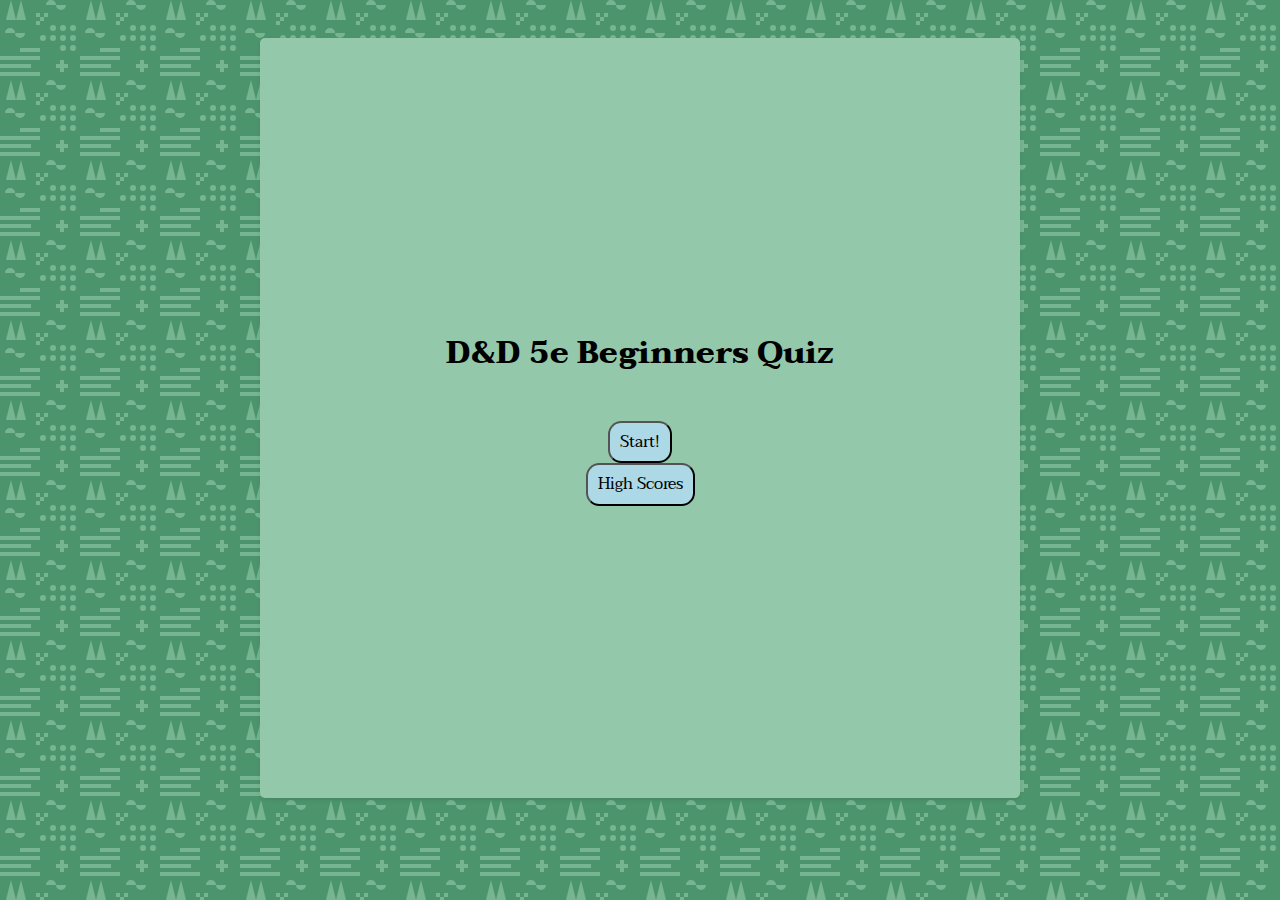
<file: index.html>
<!DOCTYPE html>
<html lang="en">
<head>
    <meta charset="UTF-8">
    <meta name="viewport" content="width=device-width, initial-scale=1.0">
    <title>Code Quiz</title>
    <link rel="stylesheet" href="https://fonts.googleapis.com/css2?family=Cinzel+Decorative&family=Taviraj:ital,wght@0,200;0,300;0,400;1,300;1,400&display=swap">
    <link rel="stylesheet" href="assets/css/normalize.css">
    <link rel="stylesheet" href="assets/css/style.css">
</head>
<body>
    <main>
        <header>
            <h1>D&D 5e Beginners Quiz</h1>
        </header>
        <div class="quiz-body">
            <button id="startBtn">Start!</button>
            <a href="highscore.html">
                <button id="highScoresBtn">High Scores</button>
            </a>
            <div id="score"></div>
            <div id="timer"></div>
            <section id="quiz">
                <div id="questions"></div>
                <div id="choices"></div>
            </section>    
            <form id = "initialsForm">
                <input type="text" id="initials" placeholder="Enter Your Initials Here">
                <button type="submit">Submit</button>
            </form>
        </div>
    </main>
    <script src="assets/js/script.js"></script>
</body>
</html>
</file>
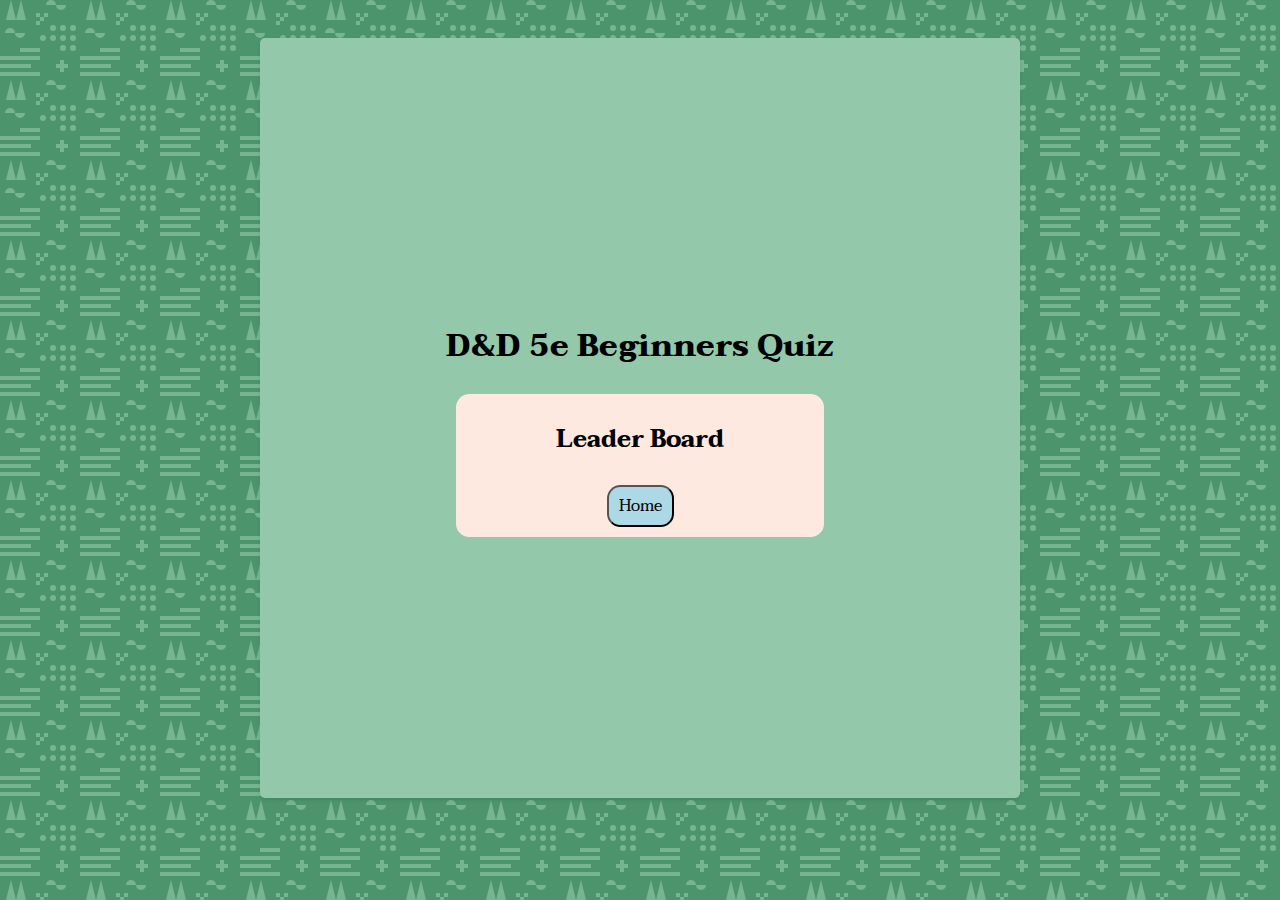
<file: highscore.html>
<!DOCTYPE html>
<html lang="en">
<head>
    <meta charset="UTF-8">
    <meta name="viewport" content="width=device-width, initial-scale=1.0">
    <title>Leader Board</title>
    <link rel="stylesheet" href="https://fonts.googleapis.com/css2?family=Cinzel+Decorative&family=Taviraj:ital,wght@0,200;0,300;0,400;1,300;1,400&display=swap">
    <link rel="stylesheet" href="assets/css/normalize.css">
    <link rel="stylesheet" href="assets/css/style.css">
</head>
<body>
    <main>
        <header>
            <h1>D&D 5e Beginners Quiz</h1>
        </header>
        <div class="leader-board">
            <h2>Leader Board</h2>
            <div id="highScores"></div>
            <button id="returnBtn">Home</button>
        </div>    
    </main>    
    <script src="assets/js/highscore.js"></script>
</body>
</html>
</file>
<file: assets/css/style.css>
body {
    display: flex;
    justify-content: center;
    align-items: center;
    flex-direction: column;
    font-family: 'Taviraj', serif;
    background-color: #4c956c;
    background-image: url("data:image/svg+xml,%3Csvg xmlns='http://www.w3.org/2000/svg' width='80' height='80' viewBox='0 0 80 80'%3E%3Cg fill='%2377b592' fill-opacity='1'%3E%3Cpath fill-rule='evenodd' d='M11 0l5 20H6l5-20zm42 31a3 3 0 1 0 0-6 3 3 0 0 0 0 6zM0 72h40v4H0v-4zm0-8h31v4H0v-4zm20-16h20v4H20v-4zM0 56h40v4H0v-4zm63-25a3 3 0 1 0 0-6 3 3 0 0 0 0 6zm10 0a3 3 0 1 0 0-6 3 3 0 0 0 0 6zM53 41a3 3 0 1 0 0-6 3 3 0 0 0 0 6zm10 0a3 3 0 1 0 0-6 3 3 0 0 0 0 6zm10 0a3 3 0 1 0 0-6 3 3 0 0 0 0 6zm-30 0a3 3 0 1 0 0-6 3 3 0 0 0 0 6zm-28-8a5 5 0 0 0-10 0h10zm10 0a5 5 0 0 1-10 0h10zM56 5a5 5 0 0 0-10 0h10zm10 0a5 5 0 0 1-10 0h10zm-3 46a3 3 0 1 0 0-6 3 3 0 0 0 0 6zm10 0a3 3 0 1 0 0-6 3 3 0 0 0 0 6zM21 0l5 20H16l5-20zm43 64v-4h-4v4h-4v4h4v4h4v-4h4v-4h-4zM36 13h4v4h-4v-4zm4 4h4v4h-4v-4zm-4 4h4v4h-4v-4zm8-8h4v4h-4v-4z'/%3E%3C/g%3E%3C/svg%3E");
    overflow: auto;

}

main {
    display: flex;
    flex: wrap;
    flex-direction: column;
    justify-content: center;
    align-items: center;
    margin: 0 auto;
    padding: 20px;
    border: 10px;
    border-radius: 5px;
    box-shadow: 0 2px 4px rgba(0, 0, 0, 0.1);
    background-color: #93C8AA;
    margin: 3%;
    height: 80vh;
    width: 80vh;
}

main header {
    font-weight: 400;
    border-radius: 1%;
    padding: 1%;
    background-color: #93C8AA;
    top: 0;
}

.leader-board {
    text-align: center;
    align-items: center;
    padding: 10px;
    padding-left: 100px;
    padding-right: 100px;
    background-color: #FEE9E1;
    border-radius: 10pt;
    font-family: 'Taviraj', serif;
    line-height: 1.3;
}

.quiz-body {
    display: flex;
    flex-direction: column;
    align-items: center;
    justify-content: center;
    text-align: center;
    padding: 10px;
    margin: 10px;
}

#questions {
    padding: 10px;
    align-items: center;
    font-size: large;
}

#score{
    text-align: center;
    align-items: center;
    padding: 1%;
    margin: 1%;
    font-size: large;
}

#quiz{
    text-align: center;
    align-items: center;
    padding: 1%;
    background-color: #FEE9E1;
    border-radius: 10pt;
    font-family: 'Taviraj', serif;
    width: 35vw;
    height: 40vh;
}

button {
    padding: 10px;
    border-radius: 10pt;
    background-color: lightblue;
    font-family: 'Taviraj', serif;
    align-items: center;
}

#choices {
    display: flex;
    flex-direction: column;
    align-content: center;
    width: 250px;
    margin: auto;
}

#initialsForm {
    text-align: center;
    align-items: center;
    margin: 20px;
    padding: 1%;
}

#initials {
    display: block;
    width: 100%;
    margin-bottom: 10px;
}

#initialsForm button[type="submit"] {
    display: block;
    width: 100%;
}

#highScores {
    display: block;
    align-items: center;
    font-size: large;
    padding: 2%;
    margin: 2%;
}
</file>
